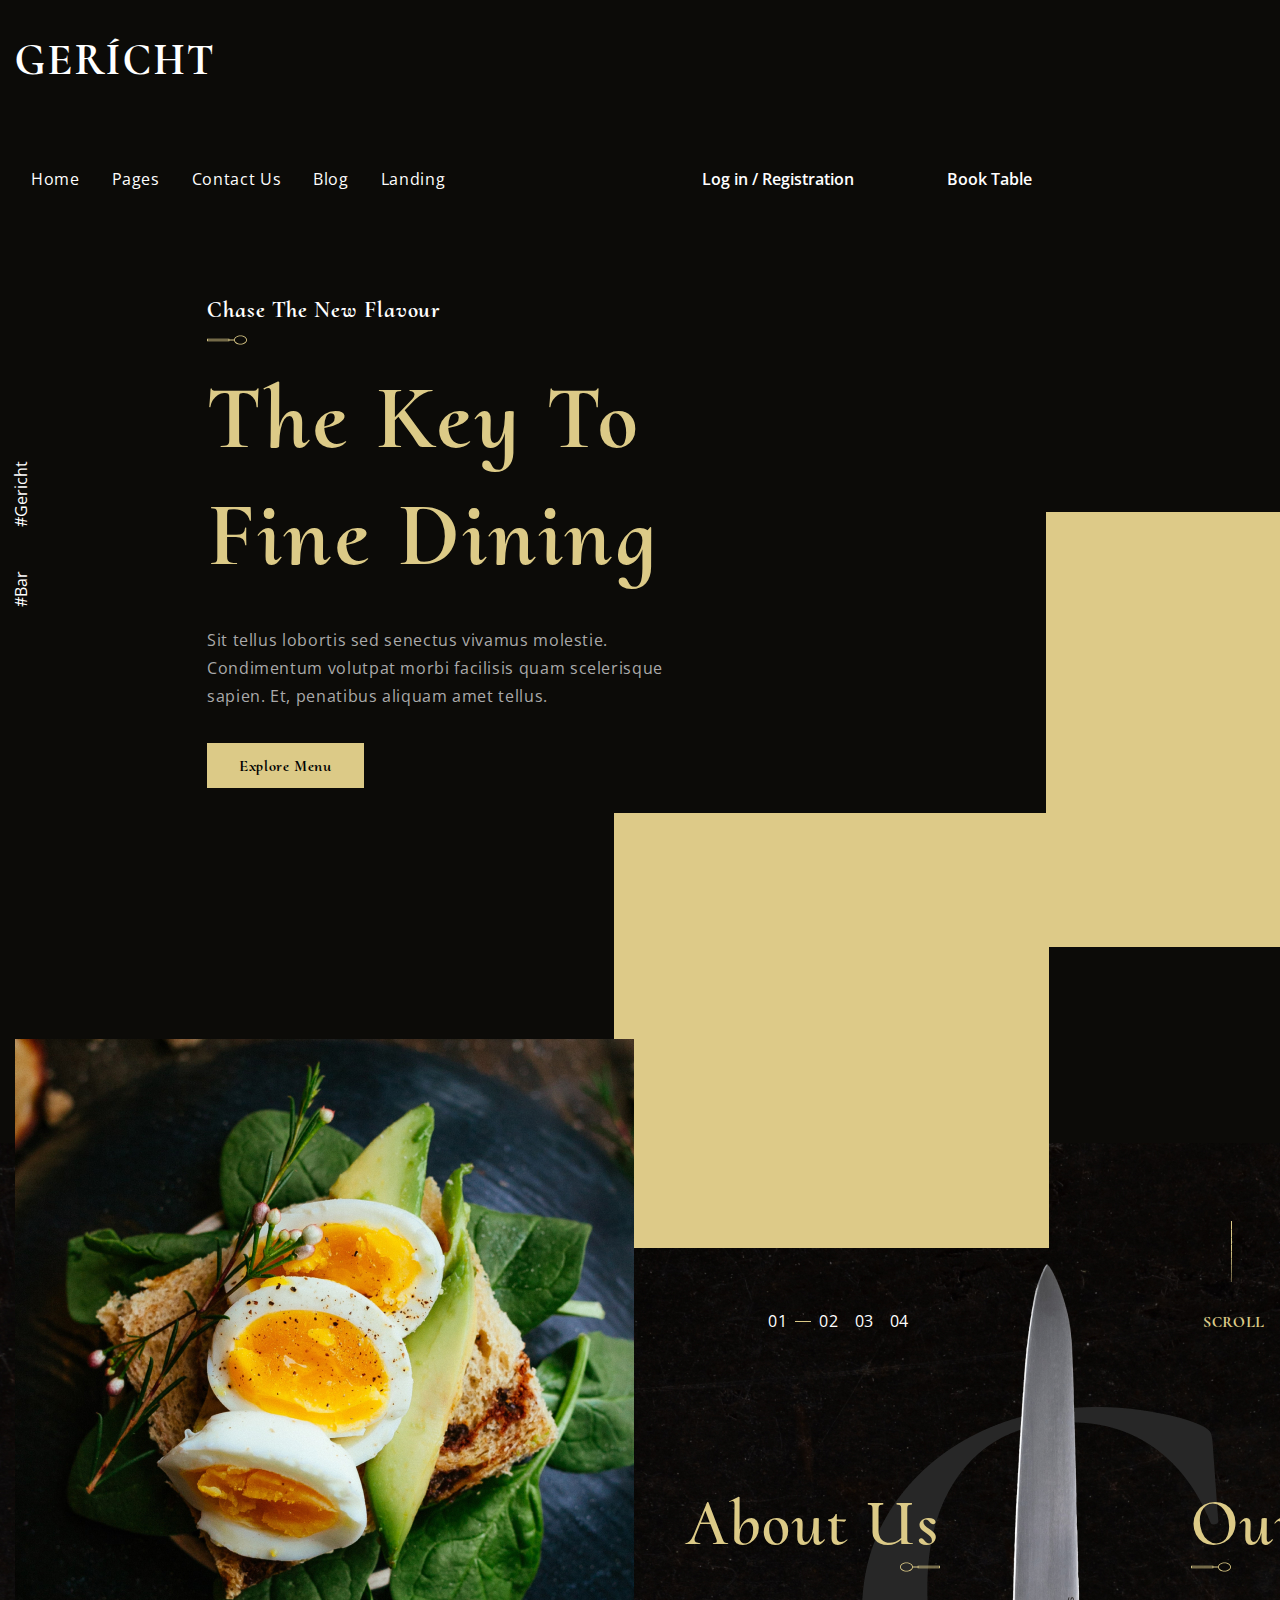
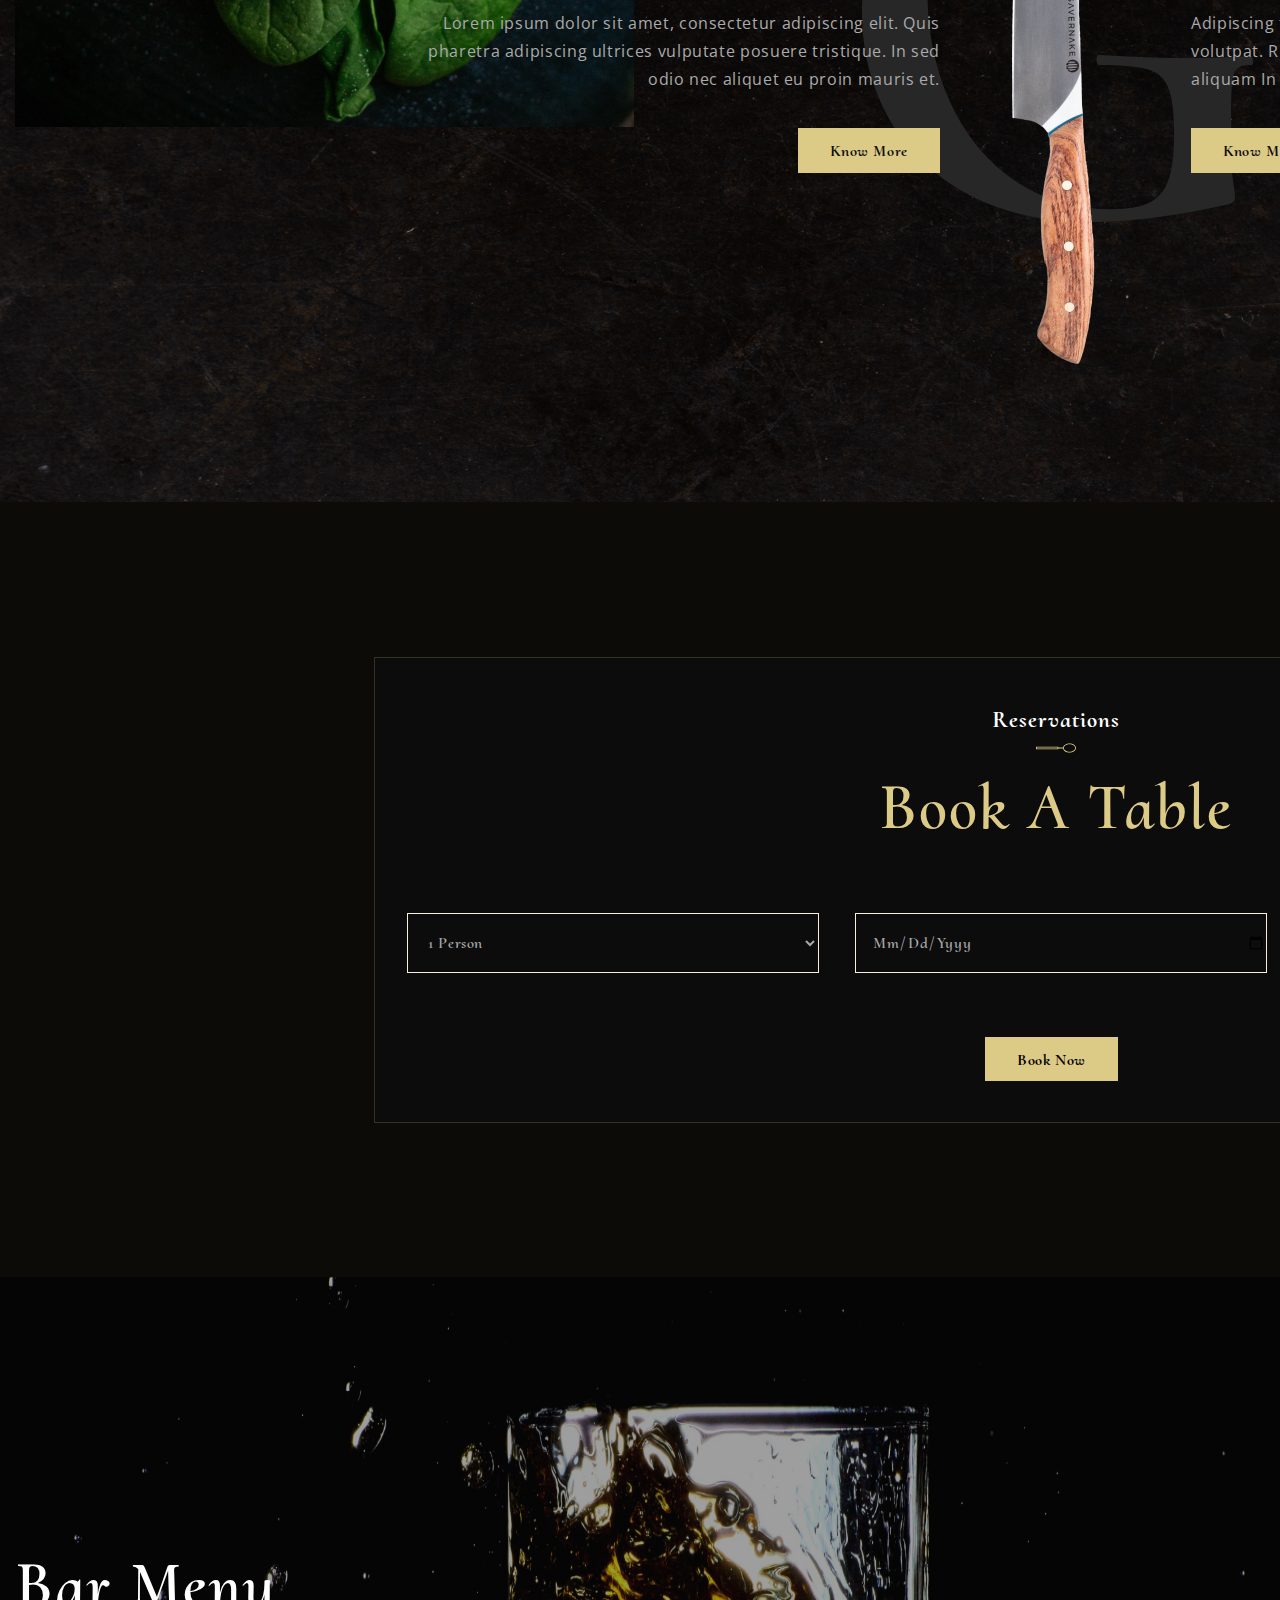
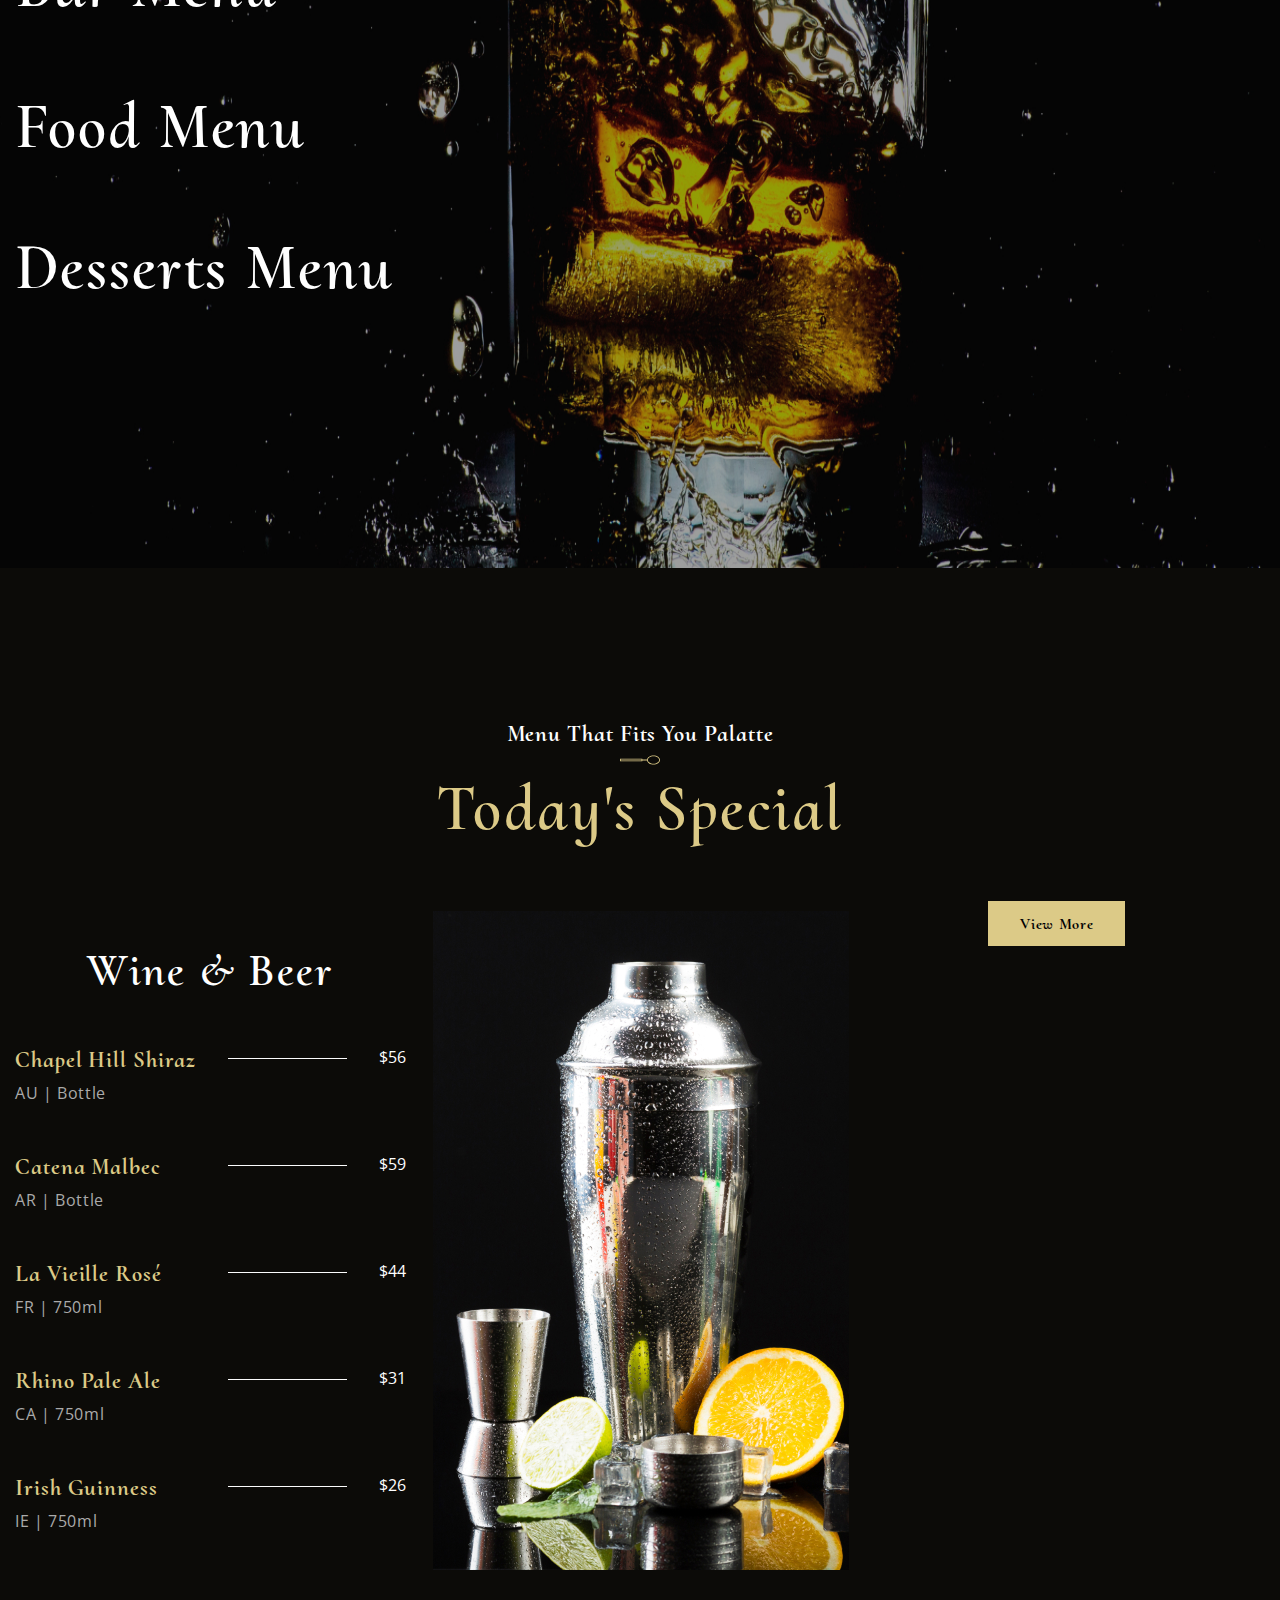
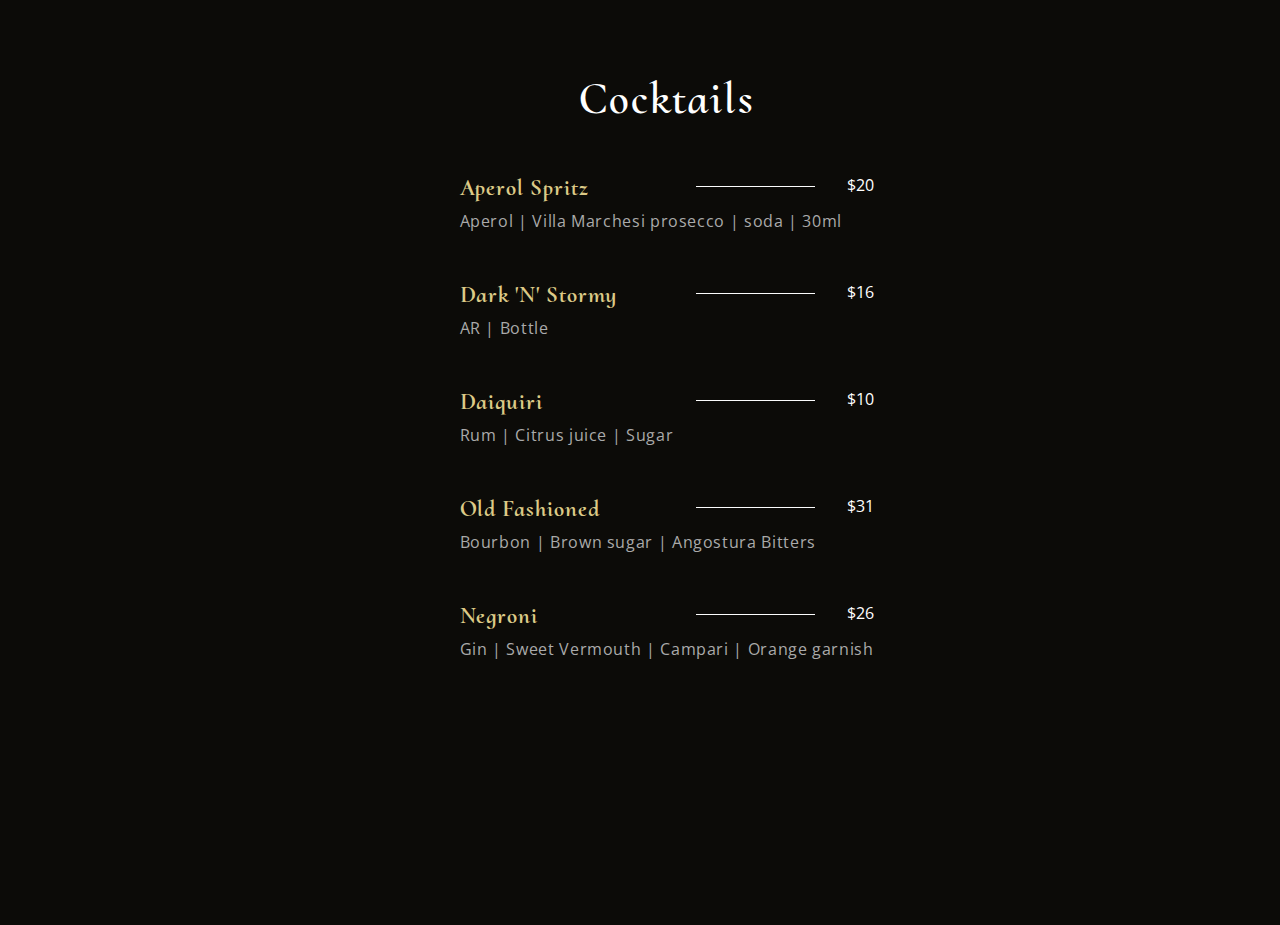
<file: index.html>
<!DOCTYPE html>
<html lang="en">

<head>
	<meta charset="UTF-8">
	<meta http-equiv="X-UA-Compatible" content="IE=edge">
	<meta name="viewport" content="width=device-width, initial-scale=1.0">
	<meta name="description"
		content="Gerícht restaurant. All meals are prepared exclusively from quality local products. Downtown New York. Restaurant Food Delivery">
	<meta name="keywords" content="restaurant, food, rest, best restaurant in new york, Table Reservations">
	<meta property="og:title" content="Restaurant Gerícht">
	<meta property="og:type" content="website">
	<meta property="og:url" content="http://www.gericht.com">
	<meta property="og:image" content="http://www.gericht.com/img/eat1.jpg">
	<meta property="og:site_name" content="Restaurant Gerícht">
	<meta property="og:description"
		content="Gerícht restaurant. All meals are prepared exclusively from quality local products. Downtown New York. Restaurant Food Delivery">
	<meta name="author" content="Pavel Talibullin">
	<meta name="keywords" content="Restaurant Gerícht, Restaurant, Gerícht, Bar, Menu, food, Wine, Beer">
	<meta name="description"
		content="Gerícht restaurant. All meals are prepared exclusively from quality local products. Downtown New York. Restaurant Food Delivery">
	<title>Restaurant Gerícht</title>
	<link rel="icon" href="/img/restaurant_icon.png" type="image/png">
	<link rel="stylesheet" href="./style/main.css">
	<link rel="preconnect" href="https://fonts.googleapis.com">
	<link rel="preconnect" href="https://fonts.gstatic.com" crossorigin>
	<link
		href="https://fonts.googleapis.com/css2?family=Cormorant+Upright:wght@400;600;700&family=Open+Sans:wght@400;600&display=swap"
		rel="stylesheet">
</head>

<body>
	<header>
		<div class="container-big">
			<div class="header-logo fl">
				<a href="/">Gerícht</a>
			</div>
			<nav class="header-nav fl">
				<ul class="header-menu">
					<li><a href="#">Home</a></li>
					<li><a href="#">Pages</a></li>
					<li><a href="#">Contact Us</a></li>
					<li><a href="#">Blog</a></li>
					<li><a href="#">Landing</a></li>
				</ul>
				<div class="header-registration">
					<a href="#">Log in / Registration</a>
					<a href="#">Book Table</a>
				</div>
			</nav>
		</div>
	</header>

	<main>
		<!-- Первый блок, оффер -->
		<section class="offer">
			<div class="container">
				<div class="hashtag fl">
					<a href="#">#Bar</a>
					<a href="#">#Gericht</a>
				</div>
				<div class="content-ofer fl">
					<p class="title">
						Chase the new Flavour <br>
						<img src="/img/Vector.svg" alt="">
					</p>
					<h1>The key to <br> Fine dining</h1>
					<p class="offer-text">
						Sit tellus lobortis sed senectus vivamus molestie.<br>
						Condimentum volutpat morbi facilisis quam scelerisque<br>
						sapien. Et, penatibus aliquam amet tellus.
					</p>
					<a href="#" class="btn">Explore Menu</a>
				</div>
				<img class="photo-food1" src="/img/eat1.jpg" alt="toast with egg and herbs">
				<img class="photo-food2" src="/img/square.jpg" alt="">
				<img class="photo-food3" src="/img/square2.jpg" alt="">
				<nav class="main-nav fl">
					<ul class="navigation">
						<li><a href="#">01</a><img src="/img/Line2.svg" alt="" class="line2"></li>
						<li><a href="#">02</a></li>
						<li><a href="#">03</a></li>
						<li><a href="#">04</a></li>
					</ul>
				</nav>
				<button type="button" class="scroll" name="scroll">
					<img src="/img/Vector8.svg" alt="">
					scroll
				</button>
			</div>
		</section>

		<!-- Второй блок, информация -->
		<section class="info">
			<div class="container-info">
				<div class="aboutus fl">
					<h2>About Us</h2>
					<img src="/img/Vector.svg" alt="">
					<p>Lorem ipsum dolor sit amet, consectetur adipiscing elit. Quis pharetra adipiscing ultrices vulputate
						posuere tristique. In sed odio nec aliquet eu proin mauris et.</p>
					<a href="#" class="btn-info">Know More</a>
				</div>
				<div class="photo-info fl">
					<img src="/img/G.png" alt="logo">
					<img src="/img/knife.png" alt="knife">
				</div>
				<div class="ourhistory fl">
					<h2>Our History</h2>
					<img src="/img/Vector.svg" alt="">
					<p>Adipiscing tempus ullamcorper lobortis odio tellus arcu volutpat. Risus placerat morbi volutpat
						habitasse interdum mi aliquam In sed odio nec aliquet.</p>
					<a href="#" class="btn-info">Know More</a>
				</div>
			</div>
		</section>

		<!-- третий блок, регистрация-->
		<section class="registration">
			<div class="reg-container">
				<form action="https://fom.in.ua/echo">
					<fieldset>
						<h4>Reservations</h4>
						<p><img src="/img/Vector.svg" alt=""></p>
						<h2>Book A Table</h2>
						<select name="person" id="person" class="registr-form">
							<option value="person1">1 Person</option>
							<option value="person2">2-4 Person</option>
							<option value="person3">4-6 Person</option>
							<option value="person4">6-10 Person</option>
							<option value="person5">>10 Person</option>
						</select>
						<label>
							<input type="date" name="datebrony" class="registr-form">
						</label>
						<label>
							<input type="time" name="timebrony" class="registr-form">
						</label>
						<button type="submit" class="btn ">Book Now</button>
					</fieldset>
				</form>
			</div>
		</section>

		<!-- четвертый блок, меню -->
		<section class="menubar">
			<div class="container-menu">
				<ul class="menu-block4">
					<li><a href="#">Bar menu</a></li>
					<li><a href="#">Food menu</a></li>
					<li><a href="#">Desserts menu</a></li>
				</ul>
			</div>
		</section>

		<!-- пятый блок, напитки -->
		<section class="special-menu">
			<div class="container-bar">
				<h4>Menu that fits you palatte</h4>
				<p class="vector-bar"><img src="/img/Vector.svg" alt=""></p>
				<h2>Today's Special</h2>
				<div class="price-block">
					<div class="left_block">
						<h3>Wine & Beer</h3>
						<div class="price">
							<p>Chapel Hill Shiraz</p>
							<p><img src="/img/line14.jpg" alt="">$56</p>
							<p>AU | Bottle</p>
						</div>
						<div class="price">
							<p>Catena Malbec</p>
							<p><img src="/img/line14.jpg" alt="">$59</p>
							<p>AR | Bottle</p>
						</div>
						<div class="price">
							<p>La Vieille Rosé</p>
							<p><img src="/img/line14.jpg" alt="">$44</p>
							<p>FR | 750ml</p>
						</div>
						<div class="price">
							<p>Rhino Pale Ale</p>
							<p><img src="/img/line14.jpg" alt="">$31</p>
							<p>CA | 750ml</p>
						</div>
						<div class="price">
							<p>Irish Guinness</p>
							<p><img src="/img/line14.jpg" alt="">$26</p>
							<p>IE | 750ml</p>
						</div>
					</div>
					<p class="photo_shaker"><img src="/img/1.jpg" alt=""></p>
					<div class="right_block">
						<h3>Cocktails</h3>
						<div class="price">
							<p>Aperol Spritz</p>
							<p><img src="/img/line14.jpg" alt="">$20</p>
							<p>Aperol | Villa Marchesi prosecco | soda | 30ml</p>
						</div>
						<div class="price">
							<p>Dark 'N' Stormy</p>
							<p><img src="/img/line14.jpg" alt="">$16</p>
							<p>AR | Bottle</p>
						</div>
						<div class="price">
							<p>Daiquiri</p>
							<p><img src="/img/line14.jpg" alt="">$10</p>
							<p>Rum | Citrus juice | Sugar</p>
						</div>
						<div class="price">
							<p>Old Fashioned</p>
							<p><img src="/img/line14.jpg" alt="">$31</p>
							<p>Bourbon | Brown sugar | Angostura Bitters</p>
						</div>
						<div class="price">
							<p>Negroni</p>
							<p><img src="/img/line14.jpg" alt="">$26</p>
							<p>Gin | Sweet Vermouth | Campari | Orange garnish</p>
						</div>
					</div>
				</div>
				<p class="more-drink"><a href="#" class="btn">View More</a></p>
			</div>
		</section>
	</main>
</body>

</html>
</file>
<file: style/main.css>
*,
*::before,
*::after {
	box-sizing: border-box;
}

* {
	margin: 0;
	padding: 0;
	font-family: 'Open Sans', sans-serif;
}

a {
	text-decoration: none;
	color: inherit;
	cursor: pointer;
}

button {
	background-color: transparent;
	color: inherit;
	border-width: 0;
	padding: 0;
	cursor: pointer;
}

figure {
	margin: 0;
}

ul,
ol,
dd {
	margin: 0;
	padding: 0;
	list-style: none;
}

h1,
h2,
h3,
h4,
h5,
h6 {
	margin: 0;
	font-size: inherit;
	font-weight: inherit;
}

p {
	margin: 0;
}

cite {
	font-style: normal;
}

fieldset {
	border-width: 0;
	padding: 0;
	margin: 0;
}

/* стили для хедера */

header {
	background-color: #0C0B08;
	height: 120px;
}

.container-big {
	width: 100%;
	max-width: 1680px;
	margin: 0 auto;
	padding: 0 15px;
	overflow: auto;
}

.fl {
	float: left;
}

.header-nav li {
	float: left;
}

.header-logo {
	margin: 32px 433px 32px 0;
	color: #FFFFFF;
}

.header-logo a {
	font-family: 'Cormorant Upright', serif;
	font-style: normal;
	font-weight: 700;
	text-transform: uppercase;
	font-size: 44px;
	letter-spacing: 0.04em;
	line-height: 130%;
}

.header-menu {
	float: left;
	font-style: normal;
	font-weight: 400;
	letter-spacing: 0.04em;
	color: #FFFFFF;
	margin: 46.5px 0;
}

.header-menu li>a {
	padding: 20px 16px;
}

.header-registration {
	float: left;
	font-style: normal;
	font-weight: 600;
	color: #FFFFFF;
	margin: 46.5px 0;
}

.header-registration a {
	padding: 20px 0;
}

.header-registration a:first-child {
	margin-left: 241px;
	margin-right: 89px;
}

a:hover {
	color: #DCCA87;
}

a:active {
	color: #AAAAAA;
}

/* Первый блок, оффер */

.offer {
	background-color: #0C0B08;
	height: 1023px;
}

.container {
	max-width: 1680px;
	margin: 0 auto;
	padding: 0 15px;
	overflow: auto;
}

.hashtag {
	position: relative;
	left: -50px;
	color: #FFFFFF;
	margin-top: 380px;
	transform: rotate(270deg);
	padding: 3px;
}

.hashtag a:first-child {
	position: relative;
	right: 40px;
}

.content-ofer {
	margin: 175.5px 180px 191.5px 80px; 
}

.content-ofer a:hover {
	color: #AAAAAA;
}

.title {
	font-family: 'Cormorant Upright', serif;
	font-style: normal;
	color: #FFFFFF;
	font-size: 23px;
	font-weight: 700;
	letter-spacing: 0.04em;
	text-transform: capitalize;
	margin-bottom: 8px;
}

h1 {
	font-family: 'Cormorant Upright', serif;
	font-style: normal;
	font-weight: 700;
	font-size: 90px;
	line-height: 130%;
	color: #DCCA87;
	letter-spacing: 0.04em;
	text-transform: capitalize;
	margin-bottom: 32px;
}

.offer-text {
	font-style: normal;
	font-weight: 400;
	font-size: 16px;
	letter-spacing: 0.04em;
	color: #AAAAAA;
	line-height: 175%;
	margin-bottom: 44px;
}

.btn	{
	font-family: 'Cormorant Upright', sans-serif;
	font-style: normal;
	font-weight: 700;
	font-size: 16px;
	letter-spacing: 0.04em;
	background: #DCCA87;
	padding: 12.5px 32px;
	height: 44px;
}

.image-container {
	float: right;
}

.photo-food1 {
	position: relative;
	margin-top: 72px;
	width: 619px;
	height: 688px;
	z-index: 3;
}

.photo-food2 {
	position: relative;
	top: -415px;
	left: -24px;
	width: 435px;
	height: 435px;
	z-index: 2;
	margin-bottom: 64px;
}

.photo-food3 {
	position: relative;
	top: -1220px;
	right: -874px;
	width: 435px;
	height: 435px;
	z-index: 1;
}

.main-nav {
	position: relative;
	top: -425px;
	left: 745px;
}

.navigation li{
	float: left;
	font-family: 'Cormorant Upright', serif;
	font-style: normal;
	font-size: 16px;
	line-height: 175%;
	letter-spacing: 0.04em;
	text-transform: capitalize;
	color: #FFFFFF;
}

.navigation li>a {
	padding: 8px;
}
.line2 {
	position: relative;
	top: -5px;
	color: #DCCA87;
}

.scroll img {
	position: relative;
	top: -45px;
	right: -33px;
}

.scroll {
	position: relative;
	float: right;
	font-family: 'Cormorant Upright';
	font-style: normal;
	font-weight: 700;
	font-size: 16px;
	line-height: 175%;
	letter-spacing: 0.04em;
	text-transform: uppercase;
	top: -488px;
	color: #DCCA87;
	height: 113px;
}

.scroll:hover {
	color: #AAAAAA;
}

/* Второй блок, информация*/

.info	{
	height: 959px;
	background: #0C0B08 url(/img/BG.jpg) no-repeat;
	background-size: cover;
}

.container-info {
	position: absolute;
	width: 1300px;
	height: 703px;
	margin: 120px 339px 136px 339px;
}

.container-info h2 {
	font-family: 'Cormorant Upright';
	font-weight: 600;
	font-size: 64px;
	letter-spacing: 0.03em;
	text-transform: capitalize;
	color: #DCCA87;
}

.aboutus {
	position: relative;
	width: 523px;
	text-align: right;
	margin-top: 222px;
	left: 78px;
	z-index: 10;
}

.aboutus p {
	font-weight: 400;
	font-size: 16px;
	line-height: 175%;
	letter-spacing: 0.04em;
	color: #AAAAAA;
}

.aboutus img{
	position: relative;
	transform: rotate(180deg);
	margin-bottom: 32px;
}

.btn-info {
	font-family: 'Cormorant Upright';
	font-weight: 700;
	font-size: 16px;
	line-height: 114px;
	letter-spacing: 0.04em;
	color: #0C0C0C;
	padding: 12.5px 32px;
	background: #DCCA87;
}

.btn-info:hover {
	color:#AAAAAA;
}

.ourhistory {
	position: relative;
	width: 523px;
	text-align: left;
	margin-top: 222px;
	right: -245px;
	z-index: 10;
}

.ourhistory p {
	font-weight: 400;
	font-size: 16px;
	line-height: 175%;
	letter-spacing: 0.04em;
	color: #AAAAAA;
}

.ourhistory img {
	margin-bottom: 32px;
}

.photo-info img:first-child {
	position: absolute;
	margin: 144px auto;
	z-index: 5;

}

.photo-info img:last-child {
	position: relative;
	right: -150px;
	z-index: 10;
}

/* Третий блок, регистрация */

.registration {
	width: 100%;
	height: 775px;
	background: #0C0B08;
	padding: 155px 374px;
}

.reg-container {
	border: 1px solid rgba(220, 202, 135, 0.2);
	width: 1364px;
	height: 466px;
	background-color: #0C0C0C;
}

.reg-container h4 {
	font-family: 'Cormorant Upright';
	font-style: normal;
	font-weight: 700;
	font-size: 23px;
	line-height: 130%;
	text-align: center;
	letter-spacing: 0.04em;
	text-transform: capitalize;
	color: #FFFFFF;
	margin-top: 48px;
}

.reg-container p {
	text-align: center;
	margin-bottom: 8px;
}

.reg-container h2 {
	font-family: 'Cormorant Upright';
	font-style: normal;
	font-weight: 600;
	font-size: 64px;
	line-height: 130%;
	text-align: center;
	letter-spacing: 0.03em;
	text-transform: capitalize;
	color: #DCCA87;
	margin-bottom: 64px;
}

.registr-form {
	width: 412px;
	height: 60px;
	margin-left: 32px;
	margin-bottom: 64px;
	border: 1px solid #F5EFDB;
	background-color: rgba(0,0,0,0);
	color: #AAAAAA;
	font-family: 'Cormorant Upright';
	font-size: 16px;
	font-weight: 600;
	letter-spacing: 0.04em;
	text-transform: capitalize;
	padding-left: 16px;
}

form button {
	margin-left: 610px;
}

form button:hover {
	color: #AAAAAA;
}

/* Четвертый блок, меню */

.menubar {
	position: relative;
	width: 100%;
	background:#0C0B08 url(/img/Group90.jpg) no-repeat;
	background-size: 100% 932px;
}

.container-menu {
	max-width: 1680px;
	margin: 0 auto;
	padding: 0 15px;
	overflow: auto;
	
}

.menu-block4{
	padding: 270px 0 262px 0;
	float: left;
}

.menu-block4 li:nth-child(-n+2) {
	padding-bottom: 64px;
}

.menu-block4 a {
	font-family: 'Cormorant Upright';
	font-weight: 600;
	font-size: 64px;
	letter-spacing: 0.03em;
	text-transform: capitalize;
	color: #FFFFFF;
}

.menu-block4 a:hover {
	text-decoration-line: underline;
}

/* пятый блок, напитки */

.special-menu {
	background:#0C0B08;
}

.container-bar {
	max-width: 1300px;
	margin: 0 auto;
	padding: 152px 15px;
	overflow: auto;
}

.container-bar h4 {
	font-family: 'Cormorant Upright';
	font-weight: 700;
	font-size: 23px;
	letter-spacing: 0.04em;
	text-transform: capitalize;
	text-align: center;
	color: #FFFFFF;
}

.vector-bar {
	text-align: center;
}

.container-bar h2 {
	font-family: 'Cormorant Upright';
	font-weight: 600;
	font-size: 64px;
	text-align: center;
	letter-spacing: 0.04em;
	text-transform: capitalize;
	color: #DCCA87;
	margin-bottom: 64px;
}

.left_block {
	float: left;
	margin-right: 27px;
	margin-bottom: 64px;
}

.photo_shaker {
	float: left;
	margin-bottom: 64px;
}

.right_block {
	float: left;
	margin-left: 27px;
	margin-bottom: 64px;
}

.price-block h3 {
	font-family: 'Cormorant Upright';
	font-weight: 600;
	font-size: 45px;
	letter-spacing: 0.04em;
	text-align: center;
	padding-bottom: 48px;
	padding-top: 32px;
	color: #FFFFFF;
}

.price p:first-child {
	display: inline;
	font-family: 'Cormorant Upright';
	font-weight: 700;
	font-size: 23px;
	letter-spacing: 0.04em;
	text-transform: capitalize;
	color: #DCCA87;
}

.price p:nth-child(2) {
display: inline;
float: right;
color: #FFFFFF;
}

.price img {
	width: 119px;
	height: 1px;
	margin: 0 32px 4.5px 32px;
}

.price p:last-child {
	font-family: 'Open Sans', sans-serif;
	font-weight: 400;
	font-size: 16px;
	letter-spacing: 0.04em;
	color: #AAAAAA;
	margin-bottom: 49px;
	padding-top: 8px;
}

.more-drink {
	text-align: center;
}
</file>
